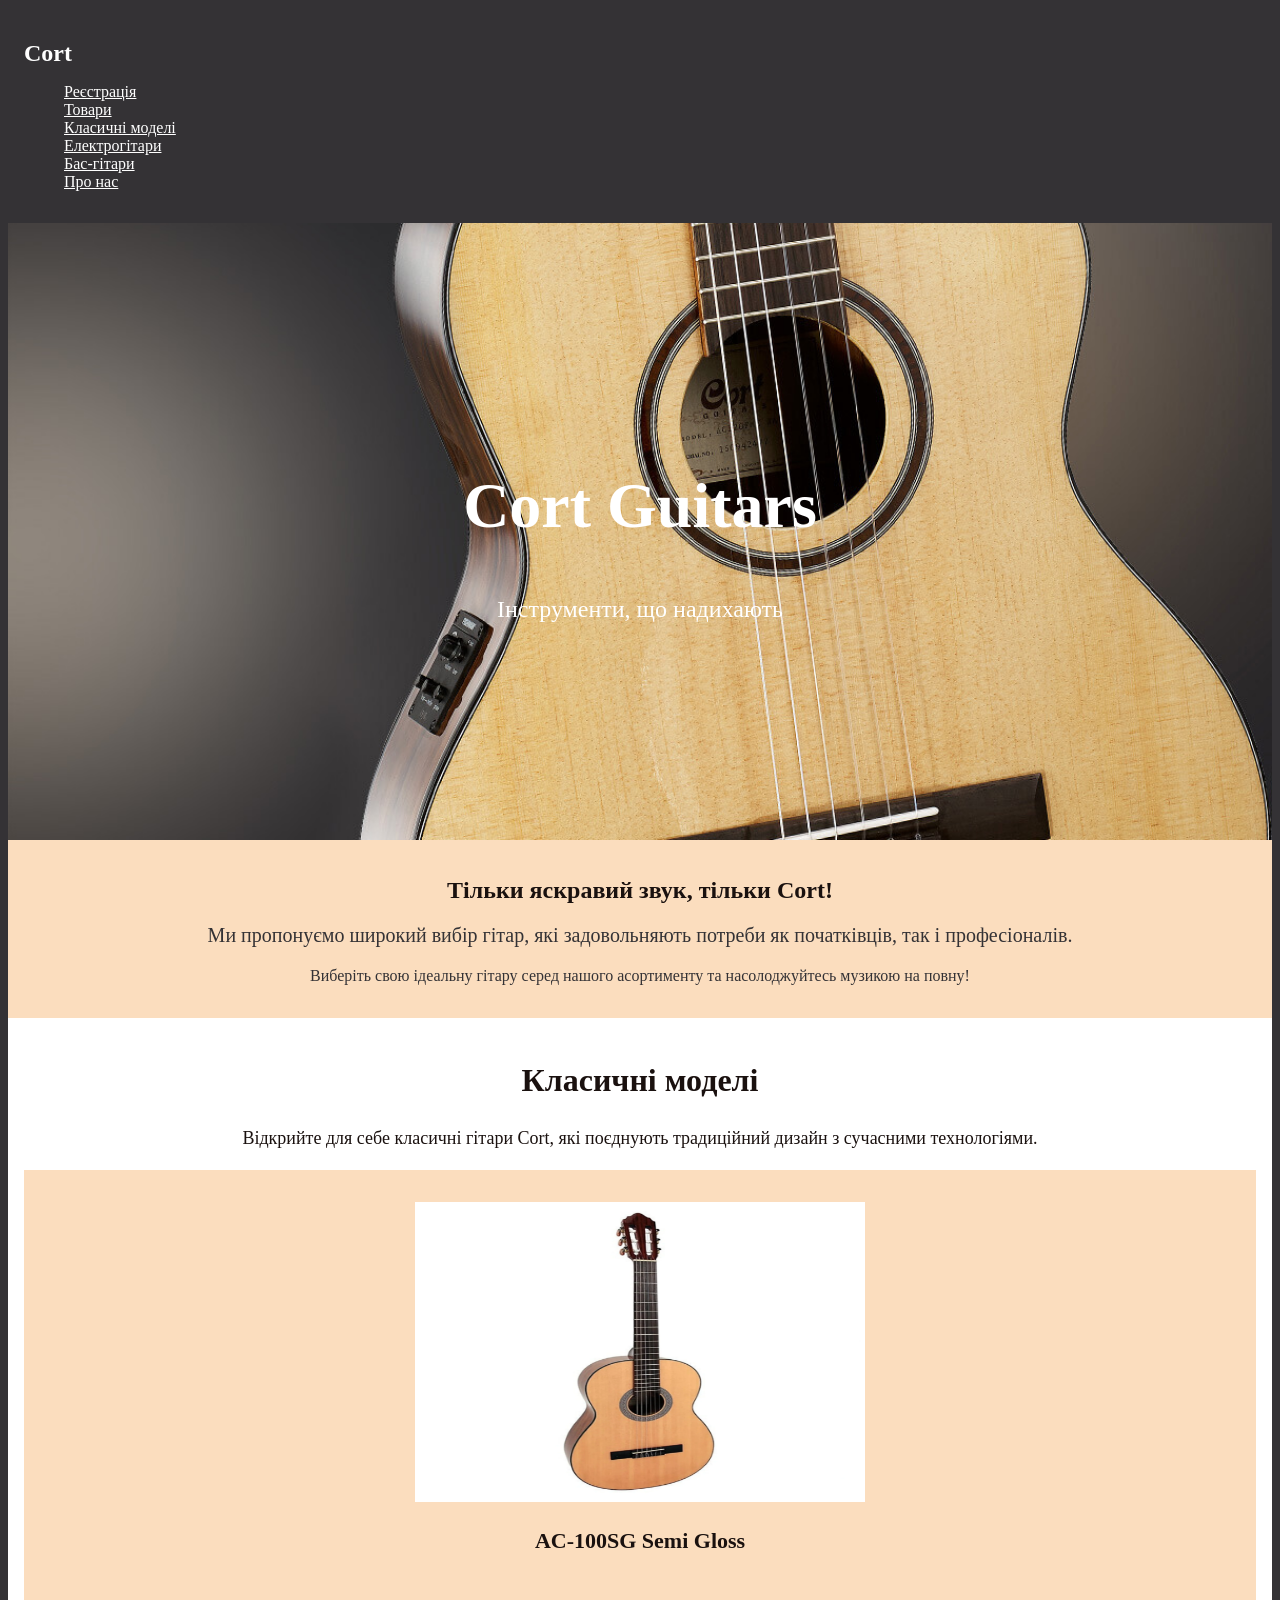
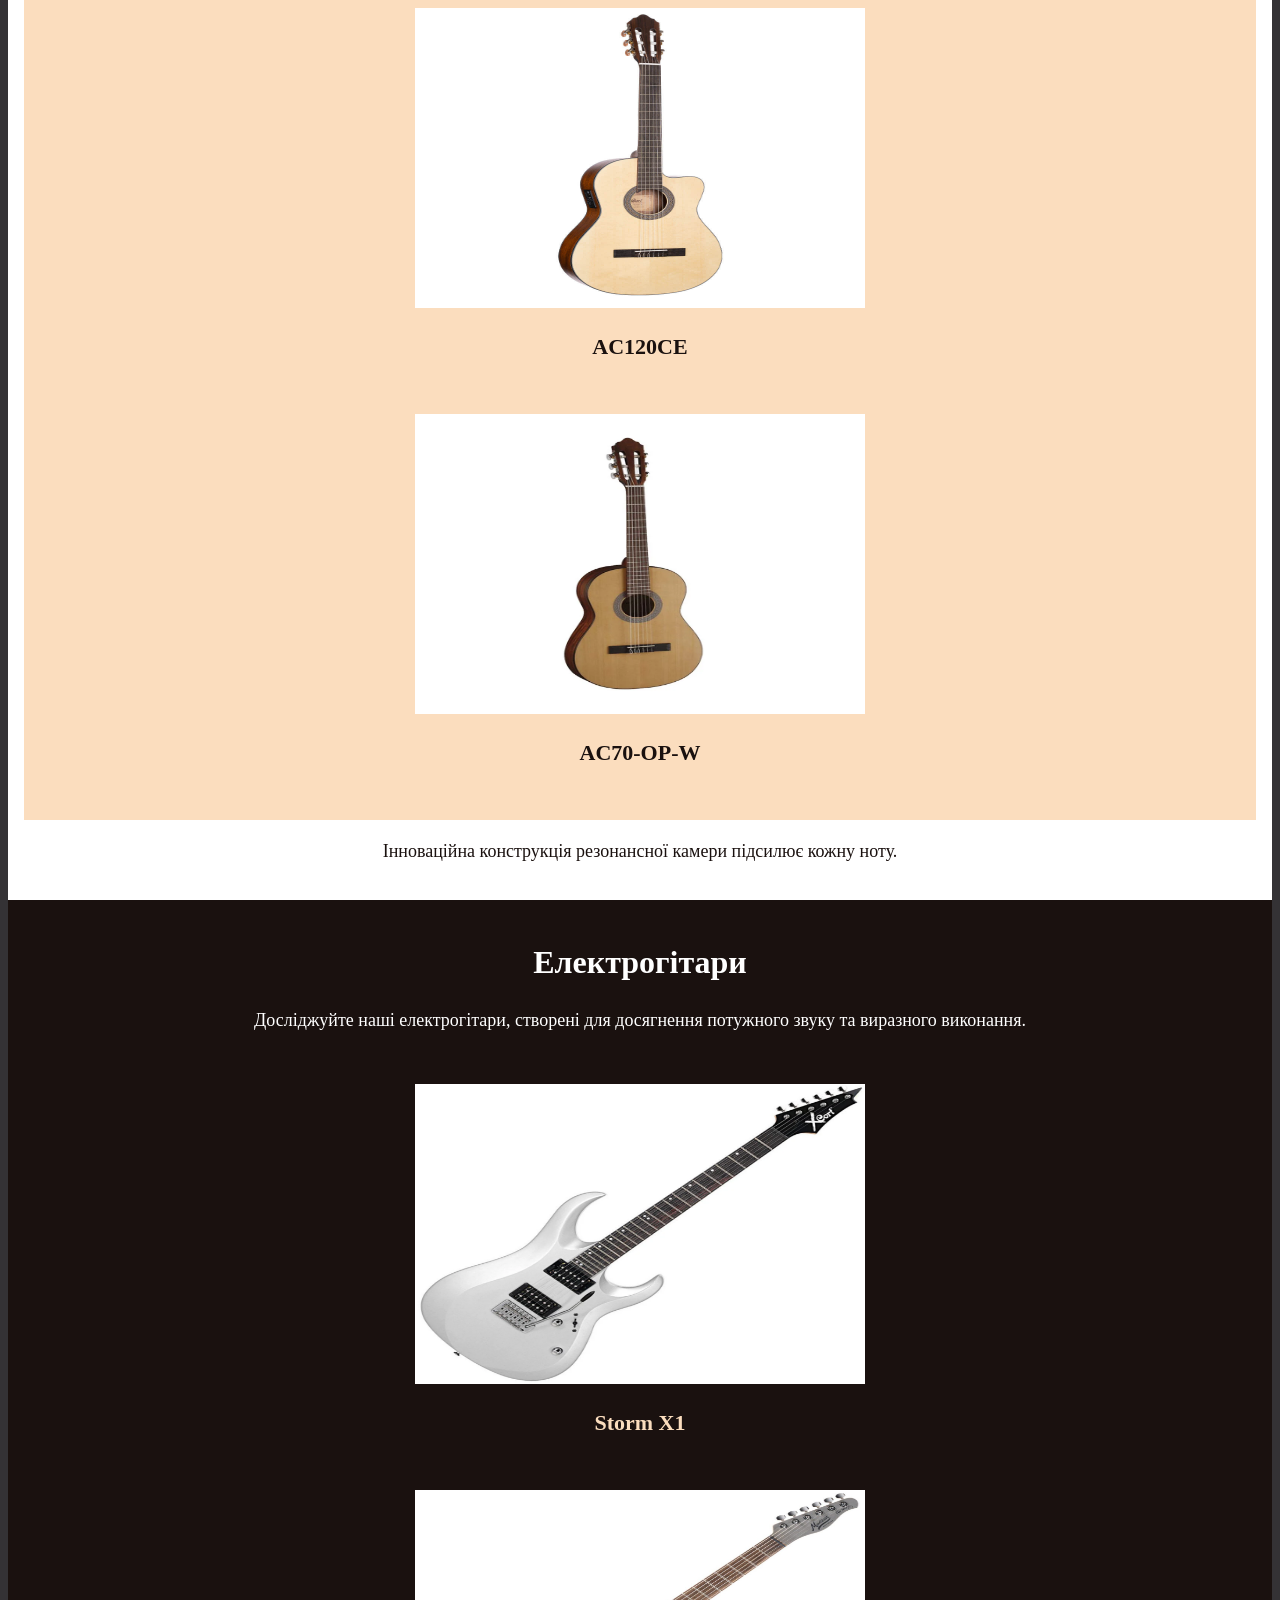
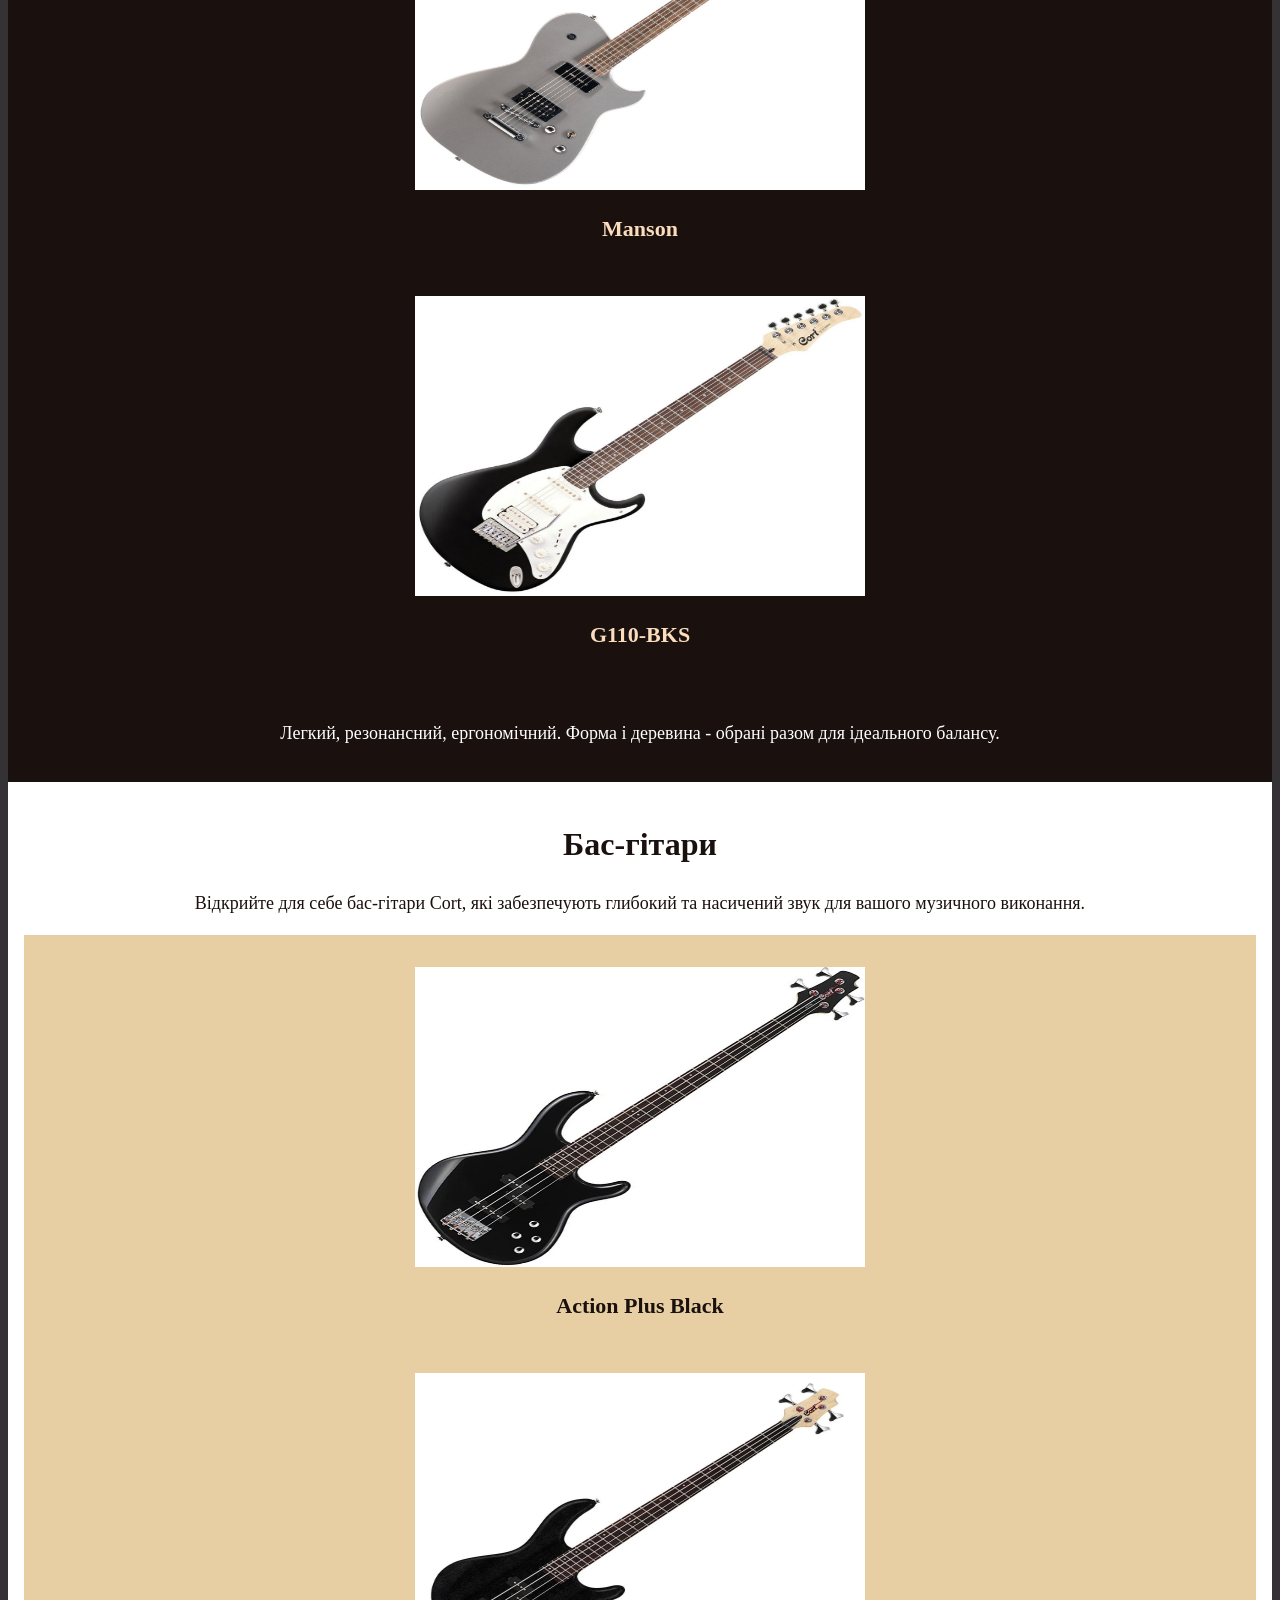
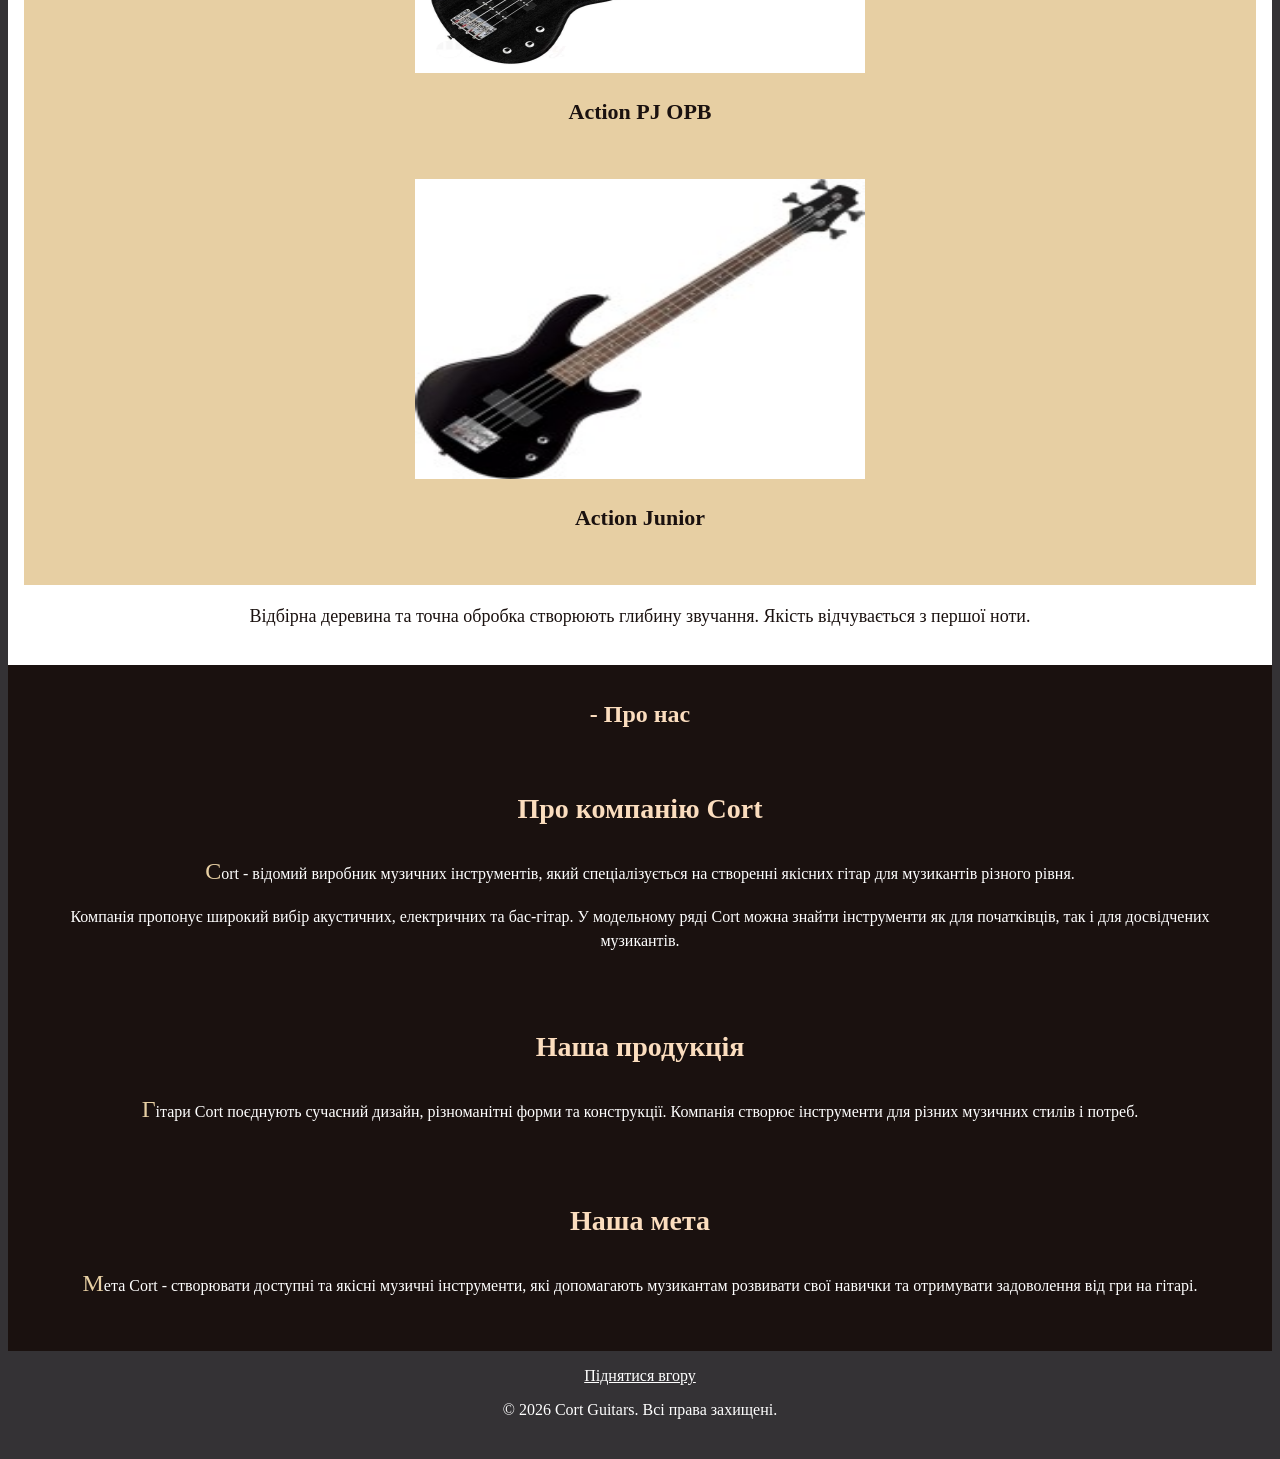
<file: index.html>
<!doctype html>
<html lang="uk">
  <head>
    <meta charset="UTF-8" />
    <meta name="viewport" content="width=device-width, initial-scale=1.0" />
    <title>Cort Guitars</title>
    <link rel="stylesheet" href="./styles/style.css" />
  </head>
  <body>
    <header>
      <h1>Cort</h1>
      <nav>
        <ul class="nav-links">
          <li><a href="./pages/form.html">Реєстрація</a></li>
          <li><a href="./pages/tables.html">Товари</a></li>
          <li><a href="#classic-models">Класичні моделі</a></li>
          <li><a href="#electric-models">Електрогітари</a></li>
          <li><a href="#bass-models">Бас-гітари</a></li>
          <li><a href="#about-us">Про нас</a></li>
        </ul>
      </nav>
    </header>
    <main>
      <section class="hero" id="hero">
        <h2 class="hero-title">Cort Guitars</h2>
        <p class="hero-subtitle">Інструменти, що надихають</p>
      </section>
      <section class="under-hero" id="under-hero">
        <h2>Тільки яскравий звук, тільки Cort!</h2>
        <p>
          Ми пропонуємо широкий вибір гітар, які задовольняють потреби як
          початківців, так і професіоналів.
        </p>
        <p>
          Виберіть свою ідеальну гітару серед нашого асортименту та
          насолоджуйтесь музикою на повну!
        </p>
      </section>
      <section id="classic-models">
        <h2>Класичні моделі</h2>
        <p>
          Відкрийте для себе класичні гітари Cort, які поєднують традиційний
          дизайн з сучасними технологіями.
        </p>
        <ul class="cards">
          <li class="card">
            <img
              src="./images/Cort1.jpg"
              alt="Класична гітара Cort AC-100SG Semi Gloss"
              width="450"
              height="300"
            />
            <h3>AC-100SG Semi Gloss</h3>
          </li>
          <li class="card">
            <img
              src="./images/Cort2.jpg"
              alt="Класична гітара Cort AC120CE"
              width="450"
              height="300"
            />
            <h3>AC120CE</h3>
          </li>
          <li class="card">
            <img
              src="./images/Cort3.jpg"
              alt="Класична гітара Cort AC70-OP-W"
              width="450"
              height="300"
            />
            <h3>AC70-OP-W</h3>
          </li>
        </ul>
        <p>Інноваційна конструкція резонансної камери підсилює кожну ноту.</p>
      </section>
      <section id="electric-models">
        <h2>Електрогітари</h2>
        <p>
          Досліджуйте наші електрогітари, створені для досягнення потужного
          звуку та виразного виконання.
        </p>
        <ul class="cards">
          <li class="card">
            <img
              src="./images/x1.jpg"
              alt="Електрогітара Cort Storm X1"
              width="450"
              height="300"
            />
            <h3>Storm X1</h3>
          </li>
          <li class="card">
            <img
              src="./images/manson.jpg"
              alt="Електрогітара Cort Manson"
              width="450"
              height="300"
            />
            <h3>Manson</h3>
          </li>
          <li class="card">
            <img
              src="./images/g110-BKS.jpg"
              alt="Електрогітара Cort G110-BKS"
              width="450"
              height="300"
            />
            <h3>G110-BKS</h3>
          </li>
        </ul>
        <p>
          Легкий, резонансний, ергономічний. Форма і деревина - обрані разом для
          ідеального балансу.
        </p>
      </section>
      <section id="bass-models">
        <h2>Бас-гітари</h2>
        <p>
          Відкрийте для себе бас-гітари Cort, які забезпечують глибокий та
          насичений звук для вашого музичного виконання.
        </p>
        <ul class="cards">
          <li class="card">
            <img
              src="./images/action.png"
              alt="Бас-гітара Cort Action Plus Black"
              width="450"
              height="300"
            />
            <h3>Action Plus Black</h3>
          </li>
          <li class="card">
            <img
              src="./images/action-pj.png"
              alt="Бас-гітара Cort Action PJ OPB"
              width="450"
              height="300"
            />
            <h3>Action PJ OPB</h3>
          </li>
          <li class="card">
            <img
              src="./images/action-junior.png"
              alt="Бас-гітара Cort Action Junior"
              width="450"
              height="300"
            />
            <h3>Action Junior</h3>
          </li>
        </ul>
        <p>
          Відбірна деревина та точна обробка створюють глибину звучання. Якість
          відчувається з першої ноти.
        </p>
      </section>
      <section id="about-us">
        <h2>Про нас</h2>
        <section class="about-company" id="about-company">
          <h3>Про компанію Cort</h3>
          <p>
            Cort - відомий виробник музичних інструментів, який спеціалізується
            на створенні якісних гітар для музикантів різного рівня.
          </p>
          <p>
            Компанія пропонує широкий вибір акустичних, електричних та
            бас-гітар. У модельному ряді Cort можна знайти інструменти як для
            початківців, так і для досвідчених музикантів.
          </p>
        </section>
        <section class="about-products" id="about-products">
          <h3>Наша продукція</h3>
          <p>
            Гітари Cort поєднують сучасний дизайн, різноманітні форми та
            конструкції. Компанія створює інструменти для різних музичних стилів
            і потреб.
          </p>
        </section>
        <section class="about-goal" id="about-goal">
          <h3>Наша мета</h3>
          <p>
            Мета Cort - створювати доступні та якісні музичні інструменти, які
            допомагають музикантам розвивати свої навички та отримувати
            задоволення від гри на гітарі.
          </p>
        </section>
      </section>
    </main>
    <footer>
      <a href="#hero">Піднятися вгору</a>
      <p>&copy; 2026 Cort Guitars. Всі права захищені.</p>
    </footer>
  </body>
</html>
</file>
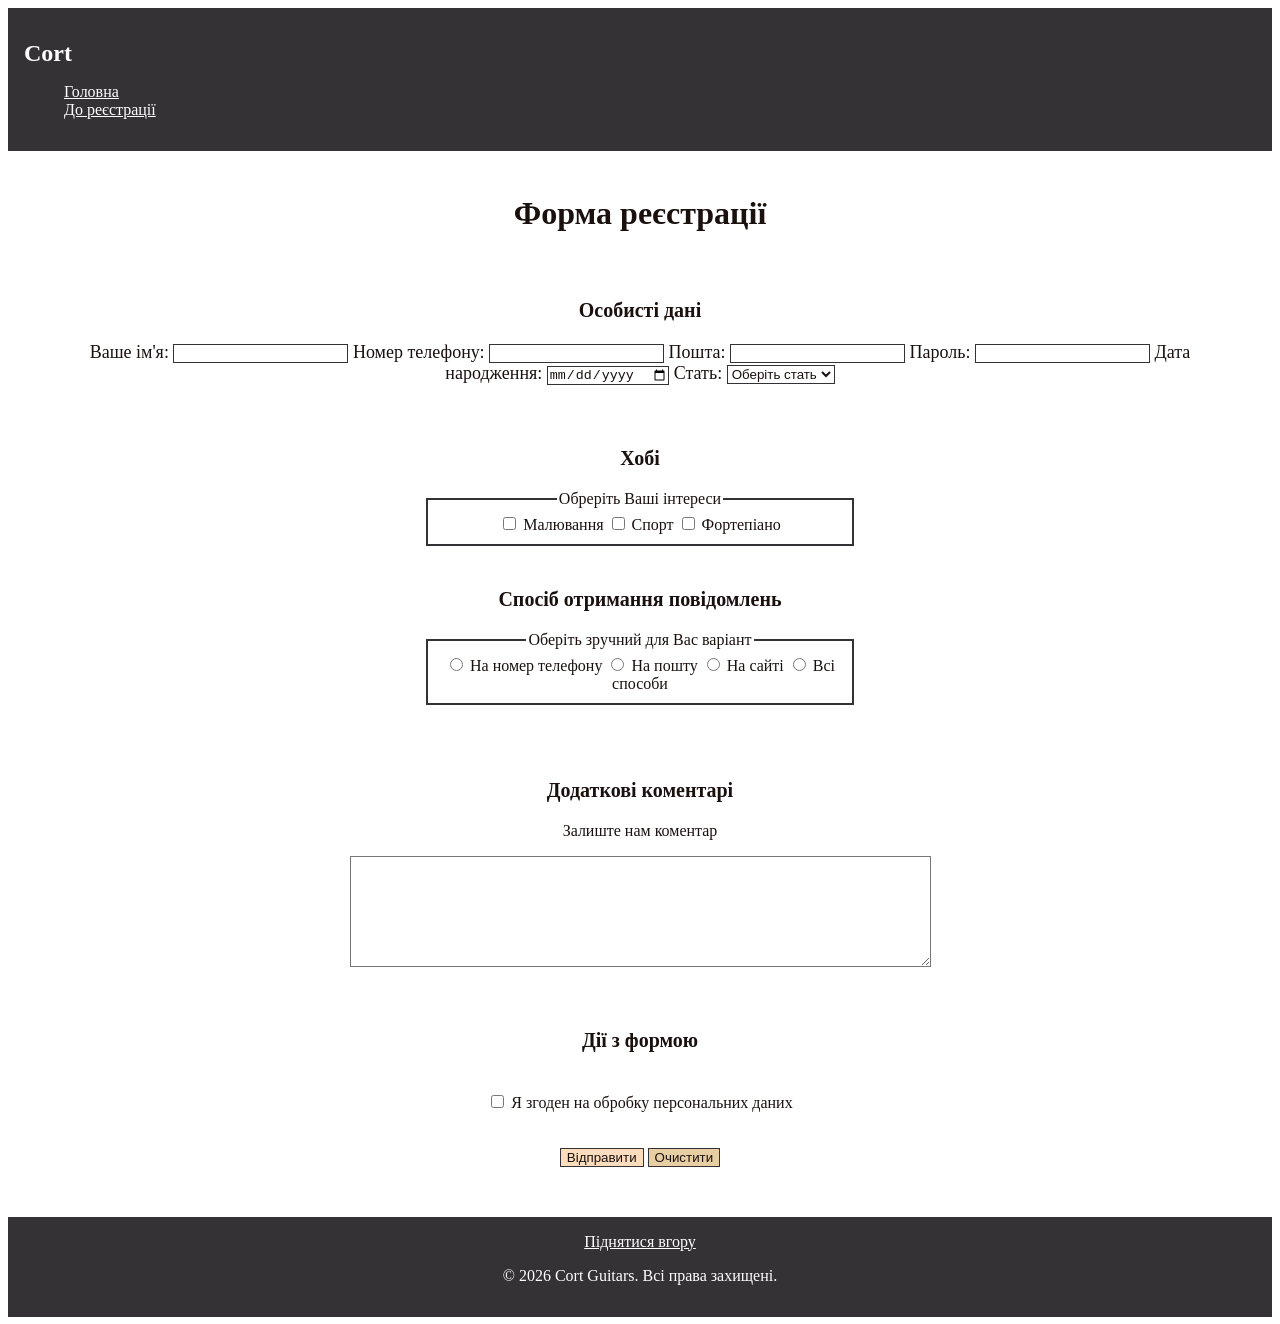
<file: pages/form.html>
<!doctype html>
<html lang="uk">
  <head>
    <meta charset="UTF-8" />
    <meta name="viewport" content="width=device-width, initial-scale=1.0" />
    <title>Form</title>
    <link rel="stylesheet" href="../styles/style.css" />
  </head>
  <body class="registration-page">
    <header>
      <h1>Cort</h1>
      <nav>
        <ul class="nav-links">
          <li><a href="../index.html">Головна</a></li>
          <li><a href="#registration-form">До реєстрації</a></li>
        </ul>
      </nav>
    </header>
    <main>
      <section id="registration-form">
        <h2>Форма реєстрації</h2>
        <form>
          <section class="form-section-personal">
            <h3>Особисті дані</h3>
            <label for="user-name"
              >Ваше ім'я:
              <input type="text" name="user-name" id="user-name" />
            </label>
            <label for="user-number"
              >Номер телефону:
              <input type="tel" name="user-number" id="user-number" />
            </label>
            <label for="user-email"
              >Пошта:
              <input type="email" name="user-email" id="user-email" />
            </label>
            <label for="user-password"
              >Пароль:
              <input type="password" name="user-password" id="user-password" />
            </label>
            <label for="user-date"
              >Дата народження:
              <input type="date" name="user-date" id="user-date" />
            </label>
            <label for="user-gender"
              >Стать:
              <select name="user-gender" id="user-gender">
                <option value="">Оберіть стать</option>
                <option value="male">Чоловіча</option>
                <option value="female">Жіноча</option>
              </select>
            </label>
          </section>
          <section class="form-section-preferences">
            <h3>Хобі</h3>
            <fieldset>
              <legend>Обреріть Ваші інтереси</legend>
              <label>
                <input
                  name="hobbies"
                  type="checkbox"
                  id="user-art"
                  value="art"
                />
                Малювання
              </label>
              <label>
                <input
                  name="hobbies"
                  type="checkbox"
                  id="user-sport"
                  value="sport"
                />
                Спорт
              </label>
              <label>
                <input
                  name="hobbies"
                  type="checkbox"
                  id="user-piano"
                  value="piano"
                />
                Фортепіано
              </label>
            </fieldset>
          </section>
          <section class="form-section-notifications">
            <h3>Спосіб отримання повідомлень</h3>
            <fieldset>
              <legend>Оберіть зручний для Вас варіант</legend>
              <input
                type="radio"
                id="user-radio1"
                name="notification-method"
                value="phone"
              />
              <label for="user-radio1">На номер телефону</label>
              <input
                type="radio"
                id="user-radio2"
                name="notification-method"
                value="email"
              />
              <label for="user-radio2">На пошту</label>
              <input
                type="radio"
                id="user-radio3"
                name="notification-method"
                value="website"
              />
              <label for="user-radio3">На сайті</label>
              <input
                type="radio"
                id="user-radio4"
                name="notification-method"
                value="all-methods"
              />
              <label for="user-radio4">Всі способи </label>
            </fieldset>
          </section>
          <section class="form-section-comments">
            <h3>Додаткові коментарі</h3>
            <p>
              <label for="user-comments">Залиште нам коментар</label>
            </p>
            <textarea
              id="user-comments"
              name="user-comments"
              cols="70"
              rows="7"
            ></textarea>
          </section>
          <section class="form-section-actions">
            <h3>Дії з формою</h3>
            <p class="consent-option">
              <label>
                <input
                  type="checkbox"
                  name="consent"
                  id="user-checkbox"
                  value="consent"
                />
                Я згоден на обробку персональних даних
              </label>
            </p>
            <p class="form-actions">
              <button name="submit" type="submit">Відправити</button>
              <button name="reset" type="reset">Очистити</button>
            </p>
          </section>
        </form>
      </section>
    </main>
    <footer>
      <a href="#registration-form">Піднятися вгору</a>
      <p>&copy; 2026 Cort Guitars. Всі права захищені.</p>
    </footer>
  </body>
</html>
</file>
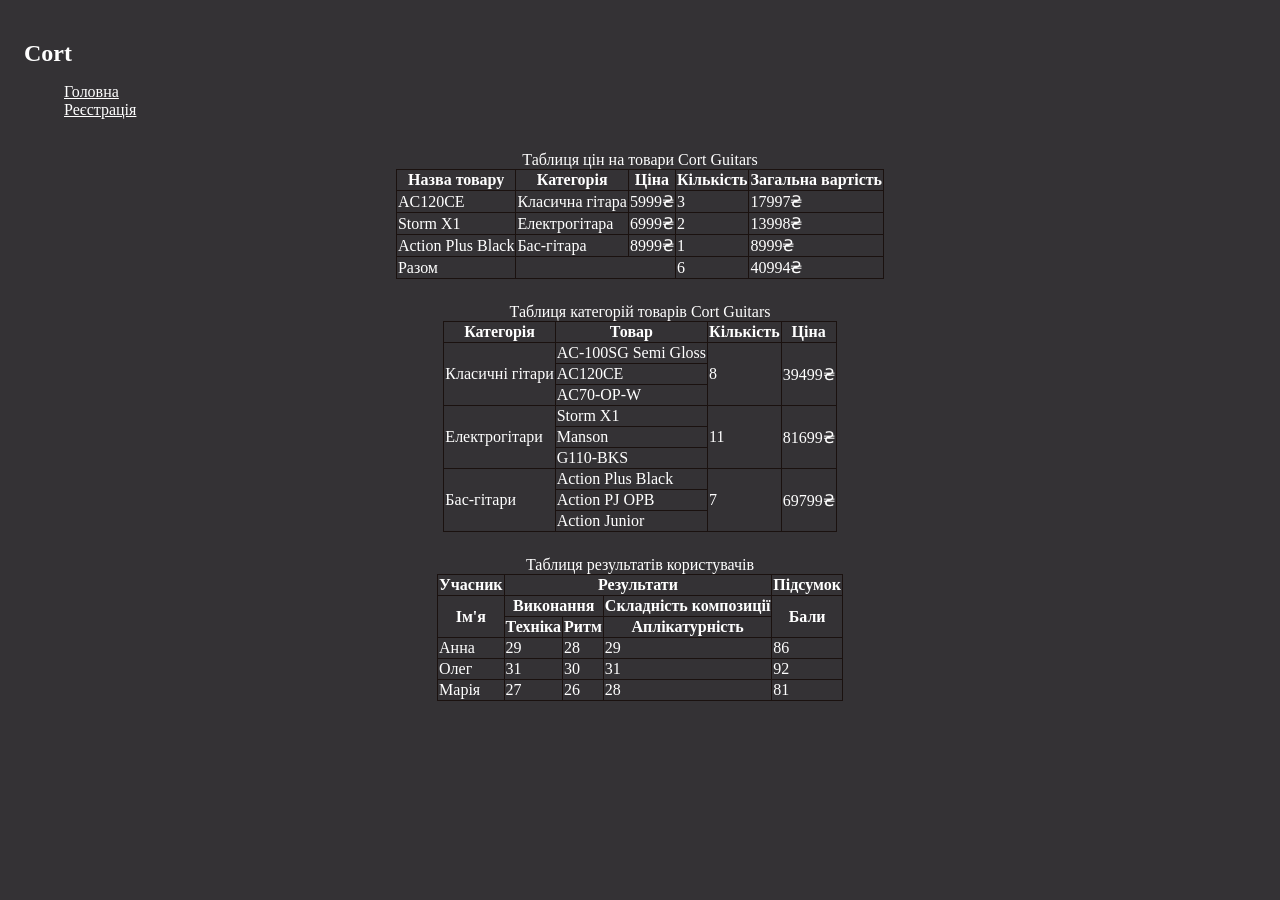
<file: pages/tables.html>
<!doctype html>
<html lang="en">
  <head>
    <meta charset="UTF-8" />
    <meta name="viewport" content="width=device-width, initial-scale=1.0" />
    <title>Таблиці</title>
    <link rel="stylesheet" href="../styles/style.css" />
  </head>
  <body>
    <header>
      <h1>Cort</h1>
      <nav>
        <ul class="nav-links">
          <li><a href="../index.html">Головна</a></li>
          <li><a href="/pages/form.html">Реєстрація</a></li>
        </ul>
      </nav>
    </header>
    <table class="price-table">
      <caption>
        Таблиця цін на товари Cort Guitars
      </caption>
      <thead>
        <tr>
          <th scope="col">Назва товару</th>
          <th scope="col">Категорія</th>
          <th scope="col">Ціна</th>
          <th scope="col">Кількість</th>
          <th scope="col">Загальна вартість</th>
        </tr>
      </thead>
      <tbody>
        <tr>
          <td>AC120CE</td>
          <td>Класична гітара</td>
          <td>5999₴</td>
          <td>3</td>
          <td>17997₴</td>
        </tr>
        <tr>
          <td>Storm X1</td>
          <td>Електрогітара</td>
          <td>6999₴</td>
          <td>2</td>
          <td>13998₴</td>
        </tr>
        <tr>
          <td>Action Plus Black</td>
          <td>Бас-гітара</td>
          <td>8999₴</td>
          <td>1</td>
          <td>8999₴</td>
        </tr>
      </tbody>
      <tfoot>
        <tr>
          <td>Разом</td>
          <td colspan="2"></td>
          <td>6</td>
          <td>40994₴</td>
        </tr>
      </tfoot>
    </table>
    <table class="category-table">
      <caption>
        Таблиця категорій товарів Cort Guitars
      </caption>
      <thead>
        <tr>
          <th scope="col">Категорія</th>
          <th scope="col">Товар</th>
          <th scope="col">Кількість</th>
          <th scope="col">Ціна</th>
        </tr>
      </thead>
      <tbody>
        <tr>
          <td rowspan="3">Класичні гітари</td>
          <td>AC-100SG Semi Gloss</td>
          <td rowspan="3">8</td>
          <td rowspan="3">39499₴</td>
        </tr>
        <tr>
          <td>AC120CE</td>
        </tr>
        <tr>
          <td>AC70-OP-W</td>
        </tr>
        <tr>
          <td rowspan="3">Електрогітари</td>
          <td>Storm X1</td>
          <td rowspan="3">11</td>
          <td rowspan="3">81699₴</td>
        </tr>
        <tr>
          <td>Manson</td>
        </tr>
        <tr>
          <td>G110-BKS</td>
        </tr>
        <tr>
          <td rowspan="3">Бас-гітари</td>
          <td>Action Plus Black</td>
          <td rowspan="3">7</td>
          <td rowspan="3">69799₴</td>
        </tr>
        <tr>
          <td>Action PJ OPB</td>
        </tr>
        <tr>
          <td>Action Junior</td>
        </tr>
      </tbody>
    </table>
    <table class="user-results-table">
      <caption>
        Таблиця результатів користувачів
      </caption>
      <thead>
        <tr>
          <th scope="col">Учасник</th>
          <th scope="colgroup" colspan="3">Результати</th>
          <th scope="col">Підсумок</th>
        </tr>
        <tr>
          <th scope="col" rowspan="2">Ім'я</th>
          <th scope="colgroup" colspan="2">Виконання</th>
          <th scope="col">Складність композиції</th>
          <th scope="col" rowspan="2">Бали</th>
        </tr>
        <tr>
          <th scope="col">Техніка</th>
          <th scope="col">Ритм</th>
          <th scope="col">Аплікатурність</th>
        </tr>
      </thead>
      <tbody>
        <tr>
          <td>Анна</td>
          <td>29</td>
          <td>28</td>
          <td>29</td>
          <td>86</td>
        </tr>
        <tr>
          <td>Олег</td>
          <td>31</td>
          <td>30</td>
          <td>31</td>
          <td>92</td>
        </tr>
        <tr>
          <td>Марія</td>
          <td>27</td>
          <td>26</td>
          <td>28</td>
          <td>81</td>
        </tr>
      </tbody>
    </table>
  </body>
</html>
</file>
<file: styles/style.css>
/* Кольори */
:root {
  --color-rosewood: #1a110f;
  --color-mahogany: #343235;
  --color-sunburst: #e7cfa3;
  --color-spruce: #fbddbe;
  --color-white: #ffffff;
}

body {
  background-color: var(--color-mahogany);
  color: var(--color-white);
}

body.registration-page {
  background-color: var(--color-white);
  color: var(--color-rosewood);
}

/* Хідер та навігація */
header {
  background-color: var(--color-mahogany);
  padding: 16px;
}

header h1 {
  color: var(--color-white);
  font-size: 24px;
}

header nav > ul {
  list-style: none;
}

nav a:link,
nav a:visited {
  color: var(--color-white);
}

nav a:hover,
nav a:focus {
  color: var(--color-sunburst);
  text-decoration: underline;
}

nav a:active {
  color: var(--color-spruce);
}

/* Hero-секція */
.hero {
  background-image: url('../images/hero.jpg');
  background-position: center;
  background-size: cover;
  background-repeat: no-repeat;
  text-align: center;
  padding: 192px 16px;
}

main section {
  border-top: 1px solid transparent;
  border-bottom: 1px solid transparent;
  padding: 16px;
}

.hero-title {
  color: var(--color-white);
  font-size: 64px;
}

.hero-subtitle {
  color: var(--color-white);
  font-size: 24px;
}

/* Вступ і картки */
.under-hero,
#classic-models,
#electric-models,
#bass-models {
  text-align: center;
}

#classic-models,
#bass-models {
  background-color: var(--color-white);
}

.under-hero,
#classic-models,
#bass-models {
  color: var(--color-rosewood);
}

.under-hero {
  background-color: var(--color-spruce);
}

#classic-models > h2,
#electric-models > h2,
#bass-models > h2 {
  font-size: 32px;
}

#classic-models > p,
#electric-models > p,
#bass-models > p {
  font-size: 18px;
  line-height: 1.5;
}

#under-hero > h2 + p {
  font-size: 20px;
}

#under-hero > h2 ~ p {
  color: var(--color-mahogany);
}

.cards {
  list-style: none;
  padding: 16px;
}

#classic-models .cards {
  background-color: var(--color-spruce);
  color: var(--color-rosewood);
}

#bass-models .cards {
  background-color: var(--color-sunburst);
  color: var(--color-rosewood);
}

#electric-models .cards {
  background-color: var(--color-rosewood);
  color: var(--color-spruce);
}

.card {
  background-color: inherit;
  color: inherit;
  text-align: center;
  padding: 16px;
}

.card > h3 {
  font-size: 22px;
}

#electric-models {
  background-color: var(--color-rosewood);
  color: var(--color-white);
}

/* Про нас */
#about-us {
  text-align: center;
  background-color: var(--color-rosewood);
  color: var(--color-white);
}

#about-us > h2 {
  color: var(--color-spruce);
}

#about-us > h2::before {
  content: '- ';
}

#about-us section {
  padding: 16px;
}

#about-us section > h3 {
  color: var(--color-spruce);
  font-size: 28px;
  text-align: center;
}

#about-us section > p {
  line-height: 1.5;
}

#about-us .about-company > p:first-of-type::first-letter,
#about-us .about-products > p:first-of-type::first-letter,
#about-us .about-goal > p:first-of-type::first-letter {
  color: var(--color-sunburst);
  font-size: 24px;
}

/* Футер / посилання */
footer {
  color: var(--color-white);
  text-align: center;
  background-color: var(--color-mahogany);
  padding: 16px;
}

footer a:link,
footer a:visited {
  color: var(--color-white);
}

footer a:hover,
footer a:focus {
  color: var(--color-sunburst);
  text-decoration: underline;
}

/* Форма реєстрації */
#registration-form {
  text-align: center;
}

#registration-form > h2 {
  font-size: 32px;
}

#registration-form form section > h3 {
  font-size: 20px;
}

#registration-form > form {
  text-align: center;
}

.form-section-personal {
  padding: 20px;
}

.form-section-preferences {
  padding: 20px 400px 0px;
}
.consent-option {
  padding: 20px 10px;
}
.form-section-notifications {
  padding: 20px 400px;
}

.form-section-comments {
  padding: 32px 20px 20px;
}

.form-section-actions {
  padding: 16px;
}

.form-actions {
  text-align: center;
}

.form-section-personal > label {
  font-size: 18px;
}

form input,
form select,
form textarea {
  background-color: var(--color-white);
  color: var(--color-rosewood);
}

form input,
form select {
  border: 1px solid var(--color-mahogany);
}

form input:focus,
form select:focus,
form textarea:focus {
  outline: 2px solid var(--color-sunburst);
}

form fieldset {
  border: 2px solid var(--color-mahogany);
}

form input:checked {
  accent-color: var(--color-mahogany);
}

form textarea {
  background-color: var(--color-white);
  color: var(--color-rosewood);
}

form button[type='submit'] {
  border: 1px solid var(--color-mahogany);
  background-color: var(--color-spruce);
  color: var(--color-rosewood);
}
form button[type='reset'] {
  border: 1px solid var(--color-mahogany);
  background-color: var(--color-sunburst);
  color: var(--color-rosewood);
}

form button:hover,
form button:focus {
  background-color: var(--color-sunburst);
}

/* Цей селектор має найбільшу специфічність — (1, 2, 3). */
#registration-form form .consent-option > label input:checked {
  accent-color: var(--color-sunburst);
}

/* Сторінка таблиць */
th,
td {
  border: 1px solid var(--color-rosewood);
}

th {
  text-align: center;
}

table {
  border-collapse: collapse;
  margin-inline: auto;
  margin-bottom: 24px;
}
</file>
